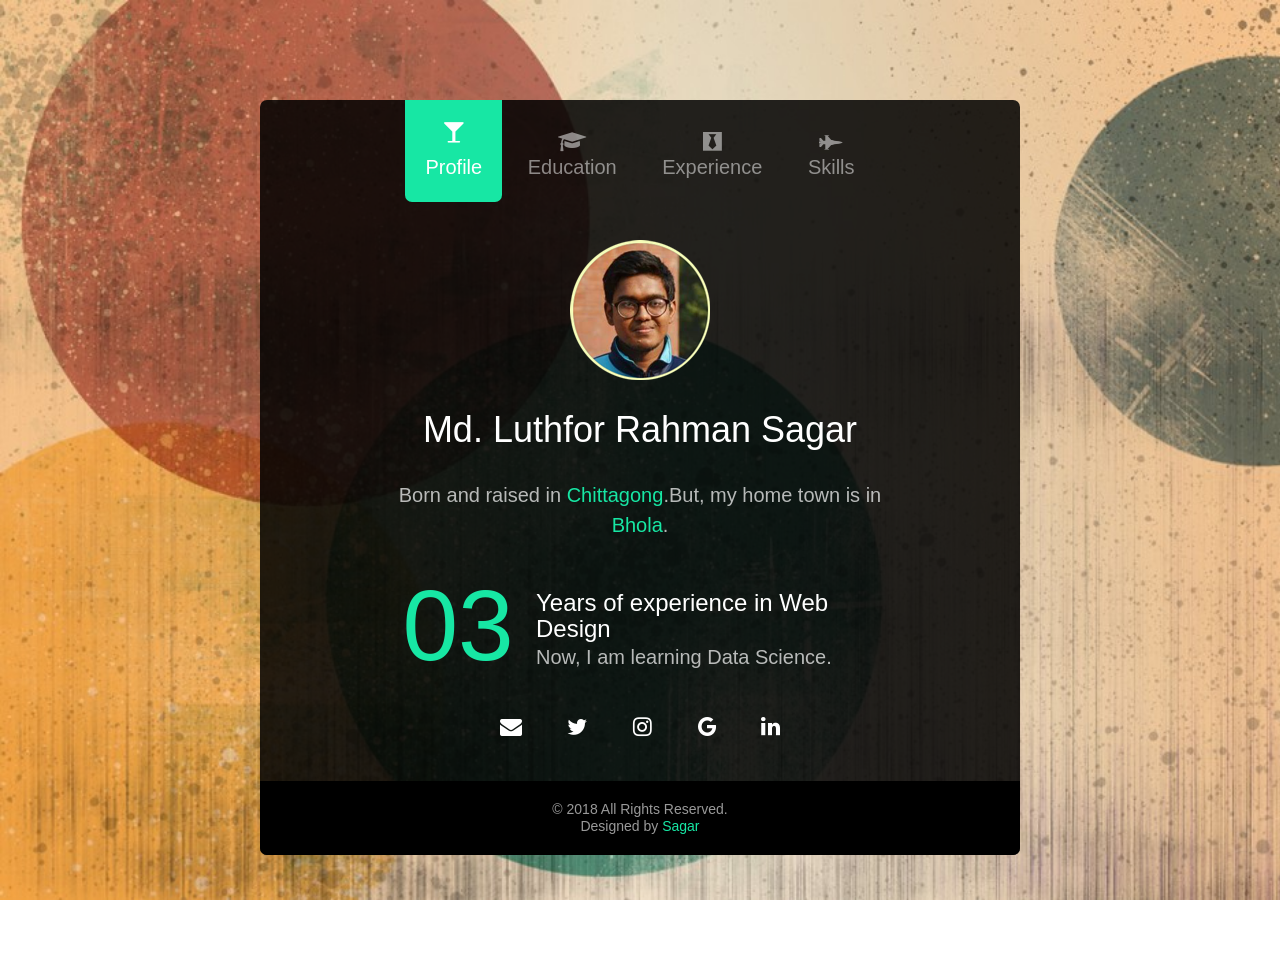
<file: index.html>
<!DOCTYPE html>
<!--[if lt IE 7]>      <html class="no-js lt-ie9 lt-ie8 lt-ie7"> <![endif]-->
<!--[if IE 7]>         <html class="no-js lt-ie9 lt-ie8"> <![endif]-->
<!--[if IE 8]>         <html class="no-js lt-ie9"> <![endif]-->
<!--[if gt IE 8]><!--> <html class="no-js"> <!--<![endif]-->
	<head>
	<meta charset="utf-8">
	<meta http-equiv="X-UA-Compatible" content="IE=edge">
	<title>Sagar:Portfolio Site</title>
	<meta name="viewport" content="width=device-width, initial-scale=1">
	<meta name="description" content="Free HTML5 Website Template by FreeHTML5.co" />
	<meta name="keywords" content="free html5, free template, free bootstrap, free website template, html5, css3, mobile first, responsive" />
	<meta name="author" content="FreeHTML5.co" />

  
  	<!-- Facebook and Twitter integration -->
	<meta property="og:title" content=""/>
	<meta property="og:image" content=""/>
	<meta property="og:url" content=""/>
	<meta property="og:site_name" content=""/>
	<meta property="og:description" content=""/>
	<meta name="twitter:title" content="" />
	<meta name="twitter:image" content="" />
	<meta name="twitter:url" content="" />
	<meta name="twitter:card" content="" />

	<!-- Place favicon.ico and apple-touch-icon.png in the root directory -->
	<link rel="shortcut icon" href="favicon.ico">

	<!-- <link href='https://fonts.googleapis.com/css?family=Work+Sans:400,300,600,400italic,700' rel='stylesheet' type='text/css'> -->
	
	<!-- Animate.css -->
	<link rel="stylesheet" href="css/animate.css">
	<!-- Icomoon Icon Fonts-->
	<link rel="stylesheet" href="css/icomoon.css">
	<!-- Bootstrap  -->
	<link rel="stylesheet" href="css/bootstrap.css">
	<!-- Theme style  -->
	<link rel="stylesheet" href="css/style.css">

	<!-- Modernizr JS -->
	<script src="js/modernizr-2.6.2.min.js"></script>
	<!-- FOR IE9 below -->
	<!--[if lt IE 9]>
	<script src="js/respond.min.js"></script>
	<![endif]-->

	</head>
	<body style="background-image: url(images/bg_img.png);">
	
	<div id="fh5co-main">
		<div class="fh5co-tab-wrap">
			<ul class="fh5co-tab-menu">
				<li class="active"><a href="#" data-tab="1"><span class="icon icon-glass"></span><span class="menu-text">Profile</span></a></li>
				<!-- data-tab="2" "3" "4" -->
				<li><a href="#" data-tab="2"><span class="icon icon-graduation-cap"></span><span class="menu-text">Education</span></a></li>
				<li><a href="#" data-tab="1"><span class="icon icon-black-tie"></span><span class="menu-text">Experience</span></a></li>
				<li><a href="#" data-tab="1" data-pie="yes"><span class="icon icon-fighter-jet"></span><span class="menu-text">Skills</span></a></li>
			</ul>
			<div class="fh5co-tab-content active" data-content="1">
				<div class="fh5co-content-inner text-center">
					<div class="row row-bottom-padded-sm">
						<div class="col-md-12">
							<figure>
								<img src="images/profile_img.png" alt="Free HTML5 Wesbite Template by FreeHTML5.co">
							</figure>
							<h1>Md. Luthfor Rahman Sagar</h1>
							<p>Born and raised in <a href="#">Chittagong</a>.But, my home town is in <a href="">Bhola</a>.</p>
						</div>
					</div>
					<div class="row">
						<div class="col-md-12 fh5co-counter">
							<div class="fh5co-number fh5co-left">03</div>
							<div class="fh5co-text">
								<h3 class="border-bottom">Years of experience in Web Design</h3>
								<p>Now, I am learning Data Science.</p>
							</div>
						</div>
					</div>
					<ul class="fh5co-social">
						<li><a href="#"><i class="icon-envelope"></i></a></li>
						<li><a href="#"><i class="icon-twitter"></i></a></li>
						<li><a href="#"><i class="icon-instagram"></i></a></li>
						<li><a href="#"><i class="icon-google"></i></a></li>
						<li><a href="#"><i class="icon-linkedin"></i></a></li>
					</ul>
				</div>
			</div>
			<div class="fh5co-tab-content" data-content="2">
				<div class="fh5co-content-inner">
					<div class="row">
						<div class="col-md-12">
							<p>The function of education is to teach one to think intensively and to think critically. Intelligence plus character - that is the goal of true education.<br><span class="text-right">_ _ _ Martin Luther King, Jr.</span></p>

							<div class="fh5co-feature">
								<div class="fh5co-icon">
									<i class="icon-graduation-cap"></i>
								</div>
								<div class="fh5co-text">
									<h2>2012-2016</h2>
									<p>B.Sc (Hons in Mathematics)<br>Jahangirnagar University<br>Savar,Dhaka,Bangladesh</p>
								</div>
							</div>

							<div class="fh5co-feature">
								<div class="fh5co-icon">
									<i class="icon-graduation-cap"></i>
								</div>
								<div class="fh5co-text">
									<h2>2009-2012</h2>
									<p>H.S.C<br>Bangladesh Navy College<br>Chittagong,Bangladesh</p>
								</div>
							</div>

							<div class="fh5co-feature">
								<div class="fh5co-icon">
									<i class="icon-graduation-cap"></i>
								</div>
								<div class="fh5co-text">
									<h2>2007-2009</h2>
									<p>S.S.C<br>Nasirabad Govt. Boys High School<br>Chittagong,Bangldesh</p>
								</div>
							</div>
							<div class="fh5co-feature">
								<div class="fh5co-icon">
									<i class="icon-graduation-cap"></i>
								</div>
								<div class="fh5co-text">
									<h2>2004-2006</h2>
									<p>High School (Class VI to VIII)<br>Chittagong Municipal Model High School<br>Chittagong,Bangldesh</p>
								</div>
							</div>
							<div class="fh5co-feature">
								<div class="fh5co-icon">
									<i class="icon-graduation-cap"></i>
								</div>
								<div class="fh5co-text">
									<h2>1999-2003</h2>
									<p>Primary Education (Class I to V)<br>Eidgah Muslim Govt. Primary School<br>Chittagong,Bangldesh</p>
								</div>
							</div>

						</div>
						
					</div>
				</div>
			</div>
			<div class="fh5co-tab-content" data-content="3">
				<div class="fh5co-content-inner">
					<div class="row">
						<div class="col-md-12">

							<p>I have the privilege to work with these cool companies.</p>

							<div class="fh5co-feature">
								<div class="fh5co-icon">
									<i class="icon-black-tie"></i>
								</div>
								<div class="fh5co-text">
									<h2>2008 - Present</h2>
									<h3>XYZ Inc.</h3>
									<p>Far far away, behind the word mountains, far from the countries.</p>
								</div>
							</div>

							<div class="fh5co-feature">
								<div class="fh5co-icon">
									<i class="icon-black-tie"></i>
								</div>
								<div class="fh5co-text">
									<h2>2004-2008</h2>
									<h3>Previous Ltd Co.</h3>
									<p>Far far away, behind the word mountains, far from the countries.</p>
								</div>
							</div>

							<div class="fh5co-feature">
								<div class="fh5co-icon">
									<i class="icon-black-tie"></i>
								</div>
								<div class="fh5co-text">
									<h2>1999-2004</h2>
									<h3>Previous Ltd Co.</h3>
									<p>Far far away, behind the word mountains, far from the countries.</p>
								</div>
							</div>

						</div>
						
					</div>
				</div>
			</div>
			<div class="fh5co-tab-content" data-content="4">
				<div class="fh5co-content-inner">
					<div class="row">
						<div class="col-md-12">
							<p>Far far away, behind the word mountains, far from the countries Vokalia and Consonantia, there live the blind texts.</p>
						</div>
						<div class="col-md-4 col-sm-6 col-xs-12 text-center">
							<div class="chart" data-percent="95"><span><strong>HTML5</strong>95%</span></div>
						</div>
						<div class="col-md-4 col-sm-6 col-xs-12 text-center">
							<div class="chart" data-percent="93"><span><strong>CSS3</strong>93%</span></div>
						</div>
						<div class="col-md-4 col-sm-6 col-xs-12 text-center">
							<div class="chart" data-percent="90"><span><strong>jQuery</strong>90%</span></div>
						</div>

						<div class="col-md-4 col-sm-6 col-xs-12 text-center">
							<div class="chart" data-percent="89"><span><strong>PHP</strong>89%</span></div>
						</div>
						<div class="col-md-4 col-sm-6 col-xs-12 text-center">
							<div class="chart" data-percent="85"><span><strong>MySQL</strong>85%</span></div>
						</div>
						<div class="col-md-4 col-sm-6 col-xs-12 text-center">
							<div class="chart" data-percent="90"><span><strong>AngularJS</strong>90%</span></div>
						</div>

					</div>
				</div>
			</div>
		</div>
		<footer id="fh5co-footer">
			<div class="row">
				<div class="col-md-6 col-md-offset-3 text-center">
					<small>
						&copy; 2018 All Rights Reserved. <span class="fh5co-author">
						Designed by <a href="" target="_blank">Sagar</a> </span>
					</small>
				</div>
			</div>
		</footer>
	</div>
	
	<!-- jQuery -->
	<script src="js/jquery.min.js"></script>
	<!-- jQuery Easing -->
	<script src="js/jquery.easing.1.3.js"></script>
	<!-- Bootstrap -->
	<script src="js/bootstrap.min.js"></script>
	<!-- Waypoints -->
	<script src="js/jquery.waypoints.min.js"></script>
	<!-- Easy PieChart -->
	<script src="js/jquery.easypiechart.min.js"></script>
	<!-- MAIN JS -->
	<script src="js/main.js"></script>

	</body>
</html>
</file>
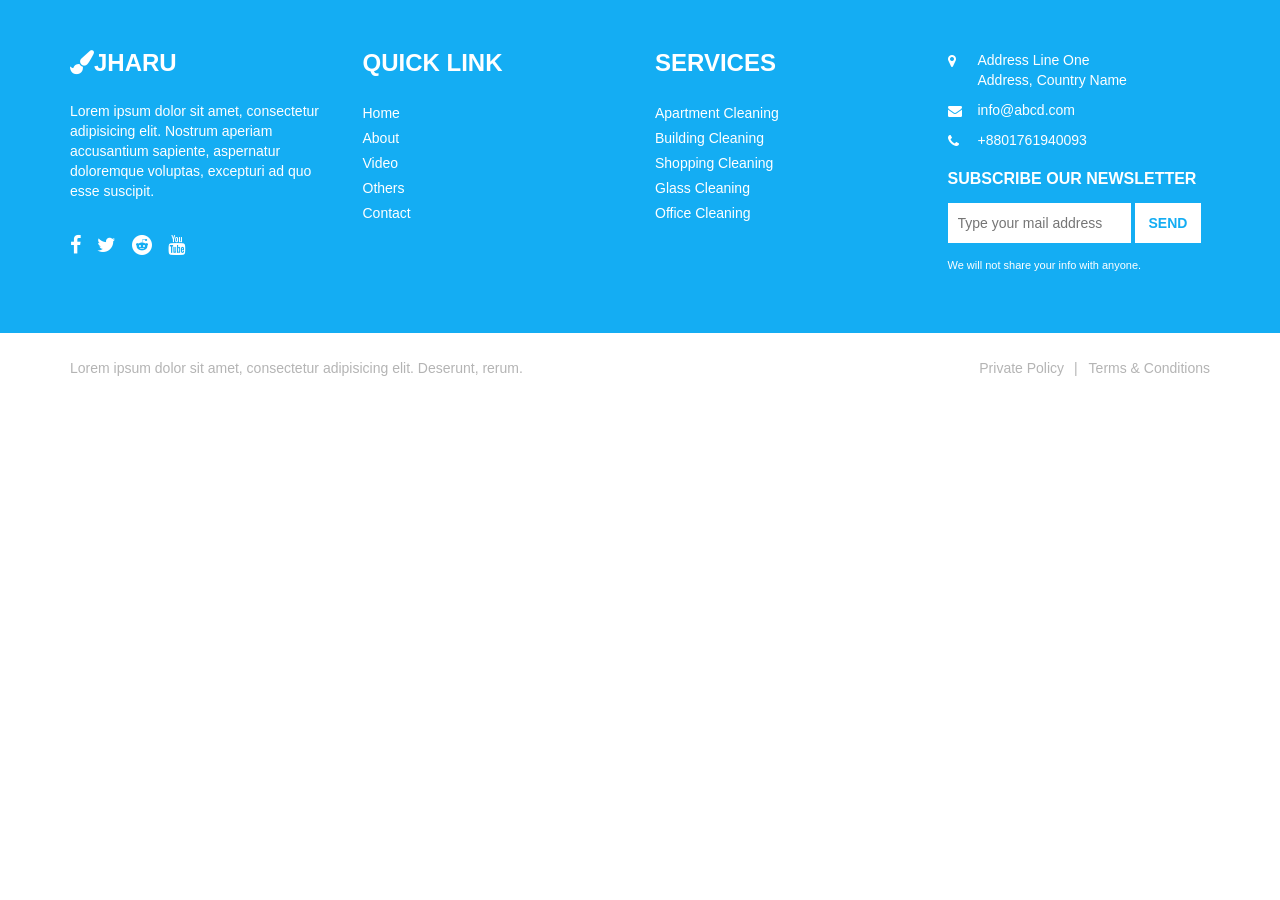
<file: class28/index.html>
<!DOCTYPE html>
<html lang="en">
    <head>
        <meta charset="utf-8">
        <meta http-equiv="X-UA-Compatible" content="IE=edge">
        <meta name="viewport" content="width=device-width, initial-scale=1">

        <title>Quickstart pack</title>

        <link href="assets/css/bootstrap.min.css" rel="stylesheet">
        <link href="assets/css/font-awesome.min.css" rel="stylesheet">
        <link href="assets/css/style.css" rel="stylesheet">
        <link href="assets/css/responsive.css" rel="stylesheet">
        
    </head>
    <body>
        
        
        <div class="footer-area">
            <div class="container">
                <div class="row">
                    <div class="col-md-3">
                        <div class="footer-wid">
                            <h3><i class="fa fa-paint-brush"></i>Jharu</h3>
                            <p>Lorem ipsum dolor sit amet, consectetur adipisicing elit. Nostrum aperiam accusantium sapiente, aspernatur doloremque voluptas, excepturi ad quo esse suscipit.</p>
                            <div class="footer-social-icon">
                                <a href="" target="_blank"><i class="fa fa-facebook"></i></a>
                                <a href="" target="_blank"><i class="fa fa-twitter"></i></a>
                                <a href="" target="_blank"><i class="fa fa-reddit"></i></a>
                                <a href="" target="_blank"><i class="fa fa-youtube"></i></a>
                            </div>
                        </div>
                    </div>
                    <div class="col-md-3">
                        <div class="footer-wid">
                            <h3>Quick Link</h3>
                            <ul>
                                <li><a href="">Home</a></li>
                                <li><a href="">About</a></li>
                                <li><a href="">Video</a></li>
                                <li><a href="">Others</a></li>
                                <li><a href="">Contact</a></li>
                            </ul>
                        </div>
                    </div>
                    <div class="col-md-3">
                        <div class="footer-wid">
                            <h3>Services</h3>
                            <ul>
                                <li><a href="">Apartment Cleaning</a></li>
                                <li><a href="">Building Cleaning</a></li>
                                <li><a href="">Shopping Cleaning</a></li>
                                <li><a href="">Glass Cleaning</a></li>
                                <li><a href="">Office Cleaning</a></li>
                            </ul>
                        </div>
                    </div>
                    <div class="col-md-3">
                        <div class="footer-wid">
                            <p class="contact-info"><i class="fa fa-map-marker"></i>Address Line One <br>Address, Country Name </p>
                            <p class="contact-info"><i class="fa fa-envelope"></i><a href="mailto:info@abcd.com">info@abcd.com</a></p>
                            <p class="contact-info"><i class="fa fa-phone"></i><a href="tel:93487598745">+8801761940093</a></p>
                            <div class="footer-form-subscription">
                                <h4>Subscribe Our Newsletter</h4>
                                <form action="">
                                    <input type="email" placeholder="Type your mail address">
                                    <input type="submit" value="SEND">
                                </form>
                                <p class="privacy">We will not share your info with anyone.</p>
                            </div>
                        </div>
                    </div>
                </div>
            </div>
        </div>
        
        <div class="copyright-area">
            <div class="container">
                <div class="row">
                    <div class="col-md-6">
                        Lorem ipsum dolor sit amet, consectetur adipisicing elit. Deserunt, rerum.
                    </div>
                    <div class="col-md-6 text-right">
                        <ul>
                            <li><a href="">Private Policy</a></li>
                            <li><a href="">Terms & Conditions</a></li>
                        </ul>
                    </div>
                </div>
            </div>
        </div>
        
        
        <script src="assets/js/jquery.min.js"></script>
        <script src="assets/js/bootstrap.min.js"></script>
        <script src="assets/js/main.js"></script>
    </body>
</html>
</file>
<file: css/icomoon.css>
@font-face {
    font-family: 'icomoon';
    src:    url('fonts/icomoon.eot?195opb');
    src:    url('fonts/icomoon.eot?195opb#iefix') format('embedded-opentype'),
        url('fonts/icomoon.ttf?195opb') format('truetype'),
        url('fonts/icomoon.woff?195opb') format('woff'),
        url('fonts/icomoon.svg?195opb#icomoon') format('svg');
    font-weight: normal;
    font-style: normal;
}

[class^="icon-"], [class*=" icon-"] {
    /* use !important to prevent issues with browser extensions that change fonts */
    font-family: 'icomoon' !important;
    speak: none;
    font-style: normal;
    font-weight: normal;
    font-variant: normal;
    text-transform: none;
    line-height: 1;

    /* Better Font Rendering =========== */
    -webkit-font-smoothing: antialiased;
    -moz-osx-font-smoothing: grayscale;
}

.icon-glass:before {
    content: "\f000";
}
.icon-music:before {
    content: "\f001";
}
.icon-search:before {
    content: "\f002";
}
.icon-envelope-o:before {
    content: "\f003";
}
.icon-heart:before {
    content: "\f004";
}
.icon-star:before {
    content: "\f005";
}
.icon-star-o:before {
    content: "\f006";
}
.icon-user:before {
    content: "\f007";
}
.icon-film:before {
    content: "\f008";
}
.icon-th-large:before {
    content: "\f009";
}
.icon-th:before {
    content: "\f00a";
}
.icon-th-list:before {
    content: "\f00b";
}
.icon-check:before {
    content: "\f00c";
}
.icon-close:before {
    content: "\f00d";
}
.icon-remove:before {
    content: "\f00d";
}
.icon-times:before {
    content: "\f00d";
}
.icon-search-plus:before {
    content: "\f00e";
}
.icon-search-minus:before {
    content: "\f010";
}
.icon-power-off:before {
    content: "\f011";
}
.icon-signal:before {
    content: "\f012";
}
.icon-cog:before {
    content: "\f013";
}
.icon-gear:before {
    content: "\f013";
}
.icon-trash-o:before {
    content: "\f014";
}
.icon-home:before {
    content: "\f015";
}
.icon-file-o:before {
    content: "\f016";
}
.icon-clock-o:before {
    content: "\f017";
}
.icon-road:before {
    content: "\f018";
}
.icon-download:before {
    content: "\f019";
}
.icon-arrow-circle-o-down:before {
    content: "\f01a";
}
.icon-arrow-circle-o-up:before {
    content: "\f01b";
}
.icon-inbox:before {
    content: "\f01c";
}
.icon-play-circle-o:before {
    content: "\f01d";
}
.icon-repeat:before {
    content: "\f01e";
}
.icon-rotate-right:before {
    content: "\f01e";
}
.icon-refresh:before {
    content: "\f021";
}
.icon-list-alt:before {
    content: "\f022";
}
.icon-lock:before {
    content: "\f023";
}
.icon-flag:before {
    content: "\f024";
}
.icon-headphones:before {
    content: "\f025";
}
.icon-volume-off:before {
    content: "\f026";
}
.icon-volume-down:before {
    content: "\f027";
}
.icon-volume-up:before {
    content: "\f028";
}
.icon-qrcode:before {
    content: "\f029";
}
.icon-barcode:before {
    content: "\f02a";
}
.icon-tag:before {
    content: "\f02b";
}
.icon-tags:before {
    content: "\f02c";
}
.icon-book:before {
    content: "\f02d";
}
.icon-bookmark:before {
    content: "\f02e";
}
.icon-print:before {
    content: "\f02f";
}
.icon-camera:before {
    content: "\f030";
}
.icon-font:before {
    content: "\f031";
}
.icon-bold:before {
    content: "\f032";
}
.icon-italic:before {
    content: "\f033";
}
.icon-text-height:before {
    content: "\f034";
}
.icon-text-width:before {
    content: "\f035";
}
.icon-align-left:before {
    content: "\f036";
}
.icon-align-center:before {
    content: "\f037";
}
.icon-align-right:before {
    content: "\f038";
}
.icon-align-justify:before {
    content: "\f039";
}
.icon-list:before {
    content: "\f03a";
}
.icon-dedent:before {
    content: "\f03b";
}
.icon-outdent:before {
    content: "\f03b";
}
.icon-indent:before {
    content: "\f03c";
}
.icon-video-camera:before {
    content: "\f03d";
}
.icon-image:before {
    content: "\f03e";
}
.icon-photo:before {
    content: "\f03e";
}
.icon-picture-o:before {
    content: "\f03e";
}
.icon-pencil:before {
    content: "\f040";
}
.icon-map-marker:before {
    content: "\f041";
}
.icon-adjust:before {
    content: "\f042";
}
.icon-tint:before {
    content: "\f043";
}
.icon-edit:before {
    content: "\f044";
}
.icon-pencil-square-o:before {
    content: "\f044";
}
.icon-share-square-o:before {
    content: "\f045";
}
.icon-check-square-o:before {
    content: "\f046";
}
.icon-arrows:before {
    content: "\f047";
}
.icon-step-backward:before {
    content: "\f048";
}
.icon-fast-backward:before {
    content: "\f049";
}
.icon-backward:before {
    content: "\f04a";
}
.icon-play:before {
    content: "\f04b";
}
.icon-pause:before {
    content: "\f04c";
}
.icon-stop:before {
    content: "\f04d";
}
.icon-forward:before {
    content: "\f04e";
}
.icon-fast-forward:before {
    content: "\f050";
}
.icon-step-forward:before {
    content: "\f051";
}
.icon-eject:before {
    content: "\f052";
}
.icon-chevron-left:before {
    content: "\f053";
}
.icon-chevron-right:before {
    content: "\f054";
}
.icon-plus-circle:before {
    content: "\f055";
}
.icon-minus-circle:before {
    content: "\f056";
}
.icon-times-circle:before {
    content: "\f057";
}
.icon-check-circle:before {
    content: "\f058";
}
.icon-question-circle:before {
    content: "\f059";
}
.icon-info-circle:before {
    content: "\f05a";
}
.icon-crosshairs:before {
    content: "\f05b";
}
.icon-times-circle-o:before {
    content: "\f05c";
}
.icon-check-circle-o:before {
    content: "\f05d";
}
.icon-ban:before {
    content: "\f05e";
}
.icon-arrow-left:before {
    content: "\f060";
}
.icon-arrow-right:before {
    content: "\f061";
}
.icon-arrow-up:before {
    content: "\f062";
}
.icon-arrow-down:before {
    content: "\f063";
}
.icon-mail-forward:before {
    content: "\f064";
}
.icon-share:before {
    content: "\f064";
}
.icon-expand:before {
    content: "\f065";
}
.icon-compress:before {
    content: "\f066";
}
.icon-plus:before {
    content: "\f067";
}
.icon-minus:before {
    content: "\f068";
}
.icon-asterisk:before {
    content: "\f069";
}
.icon-exclamation-circle:before {
    content: "\f06a";
}
.icon-gift:before {
    content: "\f06b";
}
.icon-leaf:before {
    content: "\f06c";
}
.icon-fire:before {
    content: "\f06d";
}
.icon-eye:before {
    content: "\f06e";
}
.icon-eye-slash:before {
    content: "\f070";
}
.icon-exclamation-triangle:before {
    content: "\f071";
}
.icon-warning:before {
    content: "\f071";
}
.icon-plane:before {
    content: "\f072";
}
.icon-calendar:before {
    content: "\f073";
}
.icon-random:before {
    content: "\f074";
}
.icon-comment:before {
    content: "\f075";
}
.icon-magnet:before {
    content: "\f076";
}
.icon-chevron-up:before {
    content: "\f077";
}
.icon-chevron-down:before {
    content: "\f078";
}
.icon-retweet:before {
    content: "\f079";
}
.icon-shopping-cart:before {
    content: "\f07a";
}
.icon-folder:before {
    content: "\f07b";
}
.icon-folder-open:before {
    content: "\f07c";
}
.icon-arrows-v:before {
    content: "\f07d";
}
.icon-arrows-h:before {
    content: "\f07e";
}
.icon-bar-chart:before {
    content: "\f080";
}
.icon-bar-chart-o:before {
    content: "\f080";
}
.icon-twitter-square:before {
    content: "\f081";
}
.icon-facebook-square:before {
    content: "\f082";
}
.icon-camera-retro:before {
    content: "\f083";
}
.icon-key:before {
    content: "\f084";
}
.icon-cogs:before {
    content: "\f085";
}
.icon-gears:before {
    content: "\f085";
}
.icon-comments:before {
    content: "\f086";
}
.icon-thumbs-o-up:before {
    content: "\f087";
}
.icon-thumbs-o-down:before {
    content: "\f088";
}
.icon-star-half:before {
    content: "\f089";
}
.icon-heart-o:before {
    content: "\f08a";
}
.icon-sign-out:before {
    content: "\f08b";
}
.icon-linkedin-square:before {
    content: "\f08c";
}
.icon-thumb-tack:before {
    content: "\f08d";
}
.icon-external-link:before {
    content: "\f08e";
}
.icon-sign-in:before {
    content: "\f090";
}
.icon-trophy:before {
    content: "\f091";
}
.icon-github-square:before {
    content: "\f092";
}
.icon-upload:before {
    content: "\f093";
}
.icon-lemon-o:before {
    content: "\f094";
}
.icon-phone:before {
    content: "\f095";
}
.icon-square-o:before {
    content: "\f096";
}
.icon-bookmark-o:before {
    content: "\f097";
}
.icon-phone-square:before {
    content: "\f098";
}
.icon-twitter:before {
    content: "\f099";
}
.icon-facebook:before {
    content: "\f09a";
}
.icon-facebook-f:before {
    content: "\f09a";
}
.icon-github:before {
    content: "\f09b";
}
.icon-unlock:before {
    content: "\f09c";
}
.icon-credit-card:before {
    content: "\f09d";
}
.icon-feed:before {
    content: "\f09e";
}
.icon-rss:before {
    content: "\f09e";
}
.icon-hdd-o:before {
    content: "\f0a0";
}
.icon-bullhorn:before {
    content: "\f0a1";
}
.icon-bell-o:before {
    content: "\f0a2";
}
.icon-certificate:before {
    content: "\f0a3";
}
.icon-hand-o-right:before {
    content: "\f0a4";
}
.icon-hand-o-left:before {
    content: "\f0a5";
}
.icon-hand-o-up:before {
    content: "\f0a6";
}
.icon-hand-o-down:before {
    content: "\f0a7";
}
.icon-arrow-circle-left:before {
    content: "\f0a8";
}
.icon-arrow-circle-right:before {
    content: "\f0a9";
}
.icon-arrow-circle-up:before {
    content: "\f0aa";
}
.icon-arrow-circle-down:before {
    content: "\f0ab";
}
.icon-globe:before {
    content: "\f0ac";
}
.icon-wrench:before {
    content: "\f0ad";
}
.icon-tasks:before {
    content: "\f0ae";
}
.icon-filter:before {
    content: "\f0b0";
}
.icon-briefcase:before {
    content: "\f0b1";
}
.icon-arrows-alt:before {
    content: "\f0b2";
}
.icon-group:before {
    content: "\f0c0";
}
.icon-users:before {
    content: "\f0c0";
}
.icon-chain:before {
    content: "\f0c1";
}
.icon-link:before {
    content: "\f0c1";
}
.icon-cloud:before {
    content: "\f0c2";
}
.icon-flask:before {
    content: "\f0c3";
}
.icon-cut:before {
    content: "\f0c4";
}
.icon-scissors:before {
    content: "\f0c4";
}
.icon-copy:before {
    content: "\f0c5";
}
.icon-files-o:before {
    content: "\f0c5";
}
.icon-paperclip:before {
    content: "\f0c6";
}
.icon-floppy-o:before {
    content: "\f0c7";
}
.icon-save:before {
    content: "\f0c7";
}
.icon-square:before {
    content: "\f0c8";
}
.icon-bars:before {
    content: "\f0c9";
}
.icon-navicon:before {
    content: "\f0c9";
}
.icon-reorder:before {
    content: "\f0c9";
}
.icon-list-ul:before {
    content: "\f0ca";
}
.icon-list-ol:before {
    content: "\f0cb";
}
.icon-strikethrough:before {
    content: "\f0cc";
}
.icon-underline:before {
    content: "\f0cd";
}
.icon-table:before {
    content: "\f0ce";
}
.icon-magic:before {
    content: "\f0d0";
}
.icon-truck:before {
    content: "\f0d1";
}
.icon-pinterest:before {
    content: "\f0d2";
}
.icon-pinterest-square:before {
    content: "\f0d3";
}
.icon-google-plus-square:before {
    content: "\f0d4";
}
.icon-google-plus:before {
    content: "\f0d5";
}
.icon-money:before {
    content: "\f0d6";
}
.icon-caret-down:before {
    content: "\f0d7";
}
.icon-caret-up:before {
    content: "\f0d8";
}
.icon-caret-left:before {
    content: "\f0d9";
}
.icon-caret-right:before {
    content: "\f0da";
}
.icon-columns:before {
    content: "\f0db";
}
.icon-sort:before {
    content: "\f0dc";
}
.icon-unsorted:before {
    content: "\f0dc";
}
.icon-sort-desc:before {
    content: "\f0dd";
}
.icon-sort-down:before {
    content: "\f0dd";
}
.icon-sort-asc:before {
    content: "\f0de";
}
.icon-sort-up:before {
    content: "\f0de";
}
.icon-envelope:before {
    content: "\f0e0";
}
.icon-linkedin:before {
    content: "\f0e1";
}
.icon-rotate-left:before {
    content: "\f0e2";
}
.icon-undo:before {
    content: "\f0e2";
}
.icon-gavel:before {
    content: "\f0e3";
}
.icon-legal:before {
    content: "\f0e3";
}
.icon-dashboard:before {
    content: "\f0e4";
}
.icon-tachometer:before {
    content: "\f0e4";
}
.icon-comment-o:before {
    content: "\f0e5";
}
.icon-comments-o:before {
    content: "\f0e6";
}
.icon-bolt:before {
    content: "\f0e7";
}
.icon-flash:before {
    content: "\f0e7";
}
.icon-sitemap:before {
    content: "\f0e8";
}
.icon-umbrella:before {
    content: "\f0e9";
}
.icon-clipboard:before {
    content: "\f0ea";
}
.icon-paste:before {
    content: "\f0ea";
}
.icon-lightbulb-o:before {
    content: "\f0eb";
}
.icon-exchange:before {
    content: "\f0ec";
}
.icon-cloud-download:before {
    content: "\f0ed";
}
.icon-cloud-upload:before {
    content: "\f0ee";
}
.icon-user-md:before {
    content: "\f0f0";
}
.icon-stethoscope:before {
    content: "\f0f1";
}
.icon-suitcase:before {
    content: "\f0f2";
}
.icon-bell:before {
    content: "\f0f3";
}
.icon-coffee:before {
    content: "\f0f4";
}
.icon-cutlery:before {
    content: "\f0f5";
}
.icon-file-text-o:before {
    content: "\f0f6";
}
.icon-building-o:before {
    content: "\f0f7";
}
.icon-hospital-o:before {
    content: "\f0f8";
}
.icon-ambulance:before {
    content: "\f0f9";
}
.icon-medkit:before {
    content: "\f0fa";
}
.icon-fighter-jet:before {
    content: "\f0fb";
}
.icon-beer:before {
    content: "\f0fc";
}
.icon-h-square:before {
    content: "\f0fd";
}
.icon-plus-square:before {
    content: "\f0fe";
}
.icon-angle-double-left:before {
    content: "\f100";
}
.icon-angle-double-right:before {
    content: "\f101";
}
.icon-angle-double-up:before {
    content: "\f102";
}
.icon-angle-double-down:before {
    content: "\f103";
}
.icon-angle-left:before {
    content: "\f104";
}
.icon-angle-right:before {
    content: "\f105";
}
.icon-angle-up:before {
    content: "\f106";
}
.icon-angle-down:before {
    content: "\f107";
}
.icon-desktop:before {
    content: "\f108";
}
.icon-laptop:before {
    content: "\f109";
}
.icon-tablet:before {
    content: "\f10a";
}
.icon-mobile:before {
    content: "\f10b";
}
.icon-mobile-phone:before {
    content: "\f10b";
}
.icon-circle-o:before {
    content: "\f10c";
}
.icon-quote-left:before {
    content: "\f10d";
}
.icon-quote-right:before {
    content: "\f10e";
}
.icon-spinner:before {
    content: "\f110";
}
.icon-circle:before {
    content: "\f111";
}
.icon-mail-reply:before {
    content: "\f112";
}
.icon-reply:before {
    content: "\f112";
}
.icon-github-alt:before {
    content: "\f113";
}
.icon-folder-o:before {
    content: "\f114";
}
.icon-folder-open-o:before {
    content: "\f115";
}
.icon-smile-o:before {
    content: "\f118";
}
.icon-frown-o:before {
    content: "\f119";
}
.icon-meh-o:before {
    content: "\f11a";
}
.icon-gamepad:before {
    content: "\f11b";
}
.icon-keyboard-o:before {
    content: "\f11c";
}
.icon-flag-o:before {
    content: "\f11d";
}
.icon-flag-checkered:before {
    content: "\f11e";
}
.icon-terminal:before {
    content: "\f120";
}
.icon-code:before {
    content: "\f121";
}
.icon-mail-reply-all:before {
    content: "\f122";
}
.icon-reply-all:before {
    content: "\f122";
}
.icon-star-half-empty:before {
    content: "\f123";
}
.icon-star-half-full:before {
    content: "\f123";
}
.icon-star-half-o:before {
    content: "\f123";
}
.icon-location-arrow:before {
    content: "\f124";
}
.icon-crop:before {
    content: "\f125";
}
.icon-code-fork:before {
    content: "\f126";
}
.icon-chain-broken:before {
    content: "\f127";
}
.icon-unlink:before {
    content: "\f127";
}
.icon-question:before {
    content: "\f128";
}
.icon-info:before {
    content: "\f129";
}
.icon-exclamation:before {
    content: "\f12a";
}
.icon-superscript:before {
    content: "\f12b";
}
.icon-subscript:before {
    content: "\f12c";
}
.icon-eraser:before {
    content: "\f12d";
}
.icon-puzzle-piece:before {
    content: "\f12e";
}
.icon-microphone:before {
    content: "\f130";
}
.icon-microphone-slash:before {
    content: "\f131";
}
.icon-shield:before {
    content: "\f132";
}
.icon-calendar-o:before {
    content: "\f133";
}
.icon-fire-extinguisher:before {
    content: "\f134";
}
.icon-rocket:before {
    content: "\f135";
}
.icon-maxcdn:before {
    content: "\f136";
}
.icon-chevron-circle-left:before {
    content: "\f137";
}
.icon-chevron-circle-right:before {
    content: "\f138";
}
.icon-chevron-circle-up:before {
    content: "\f139";
}
.icon-chevron-circle-down:before {
    content: "\f13a";
}
.icon-html5:before {
    content: "\f13b";
}
.icon-css3:before {
    content: "\f13c";
}
.icon-anchor:before {
    content: "\f13d";
}
.icon-unlock-alt:before {
    content: "\f13e";
}
.icon-bullseye:before {
    content: "\f140";
}
.icon-ellipsis-h:before {
    content: "\f141";
}
.icon-ellipsis-v:before {
    content: "\f142";
}
.icon-rss-square:before {
    content: "\f143";
}
.icon-play-circle:before {
    content: "\f144";
}
.icon-ticket:before {
    content: "\f145";
}
.icon-minus-square:before {
    content: "\f146";
}
.icon-minus-square-o:before {
    content: "\f147";
}
.icon-level-up:before {
    content: "\f148";
}
.icon-level-down:before {
    content: "\f149";
}
.icon-check-square:before {
    content: "\f14a";
}
.icon-pencil-square:before {
    content: "\f14b";
}
.icon-external-link-square:before {
    content: "\f14c";
}
.icon-share-square:before {
    content: "\f14d";
}
.icon-compass:before {
    content: "\f14e";
}
.icon-caret-square-o-down:before {
    content: "\f150";
}
.icon-toggle-down:before {
    content: "\f150";
}
.icon-caret-square-o-up:before {
    content: "\f151";
}
.icon-toggle-up:before {
    content: "\f151";
}
.icon-caret-square-o-right:before {
    content: "\f152";
}
.icon-toggle-right:before {
    content: "\f152";
}
.icon-eur:before {
    content: "\f153";
}
.icon-euro:before {
    content: "\f153";
}
.icon-gbp:before {
    content: "\f154";
}
.icon-dollar:before {
    content: "\f155";
}
.icon-usd:before {
    content: "\f155";
}
.icon-inr:before {
    content: "\f156";
}
.icon-rupee:before {
    content: "\f156";
}
.icon-cny:before {
    content: "\f157";
}
.icon-jpy:before {
    content: "\f157";
}
.icon-rmb:before {
    content: "\f157";
}
.icon-yen:before {
    content: "\f157";
}
.icon-rouble:before {
    content: "\f158";
}
.icon-rub:before {
    content: "\f158";
}
.icon-ruble:before {
    content: "\f158";
}
.icon-krw:before {
    content: "\f159";
}
.icon-won:before {
    content: "\f159";
}
.icon-bitcoin:before {
    content: "\f15a";
}
.icon-btc:before {
    content: "\f15a";
}
.icon-file:before {
    content: "\f15b";
}
.icon-file-text:before {
    content: "\f15c";
}
.icon-sort-alpha-asc:before {
    content: "\f15d";
}
.icon-sort-alpha-desc:before {
    content: "\f15e";
}
.icon-sort-amount-asc:before {
    content: "\f160";
}
.icon-sort-amount-desc:before {
    content: "\f161";
}
.icon-sort-numeric-asc:before {
    content: "\f162";
}
.icon-sort-numeric-desc:before {
    content: "\f163";
}
.icon-thumbs-up:before {
    content: "\f164";
}
.icon-thumbs-down:before {
    content: "\f165";
}
.icon-youtube-square:before {
    content: "\f166";
}
.icon-youtube:before {
    content: "\f167";
}
.icon-xing:before {
    content: "\f168";
}
.icon-xing-square:before {
    content: "\f169";
}
.icon-youtube-play:before {
    content: "\f16a";
}
.icon-dropbox:before {
    content: "\f16b";
}
.icon-stack-overflow:before {
    content: "\f16c";
}
.icon-instagram:before {
    content: "\f16d";
}
.icon-flickr:before {
    content: "\f16e";
}
.icon-adn:before {
    content: "\f170";
}
.icon-bitbucket:before {
    content: "\f171";
}
.icon-bitbucket-square:before {
    content: "\f172";
}
.icon-tumblr:before {
    content: "\f173";
}
.icon-tumblr-square:before {
    content: "\f174";
}
.icon-long-arrow-down:before {
    content: "\f175";
}
.icon-long-arrow-up:before {
    content: "\f176";
}
.icon-long-arrow-left:before {
    content: "\f177";
}
.icon-long-arrow-right:before {
    content: "\f178";
}
.icon-apple:before {
    content: "\f179";
}
.icon-windows:before {
    content: "\f17a";
}
.icon-android:before {
    content: "\f17b";
}
.icon-linux:before {
    content: "\f17c";
}
.icon-dribbble:before {
    content: "\f17d";
}
.icon-skype:before {
    content: "\f17e";
}
.icon-foursquare:before {
    content: "\f180";
}
.icon-trello:before {
    content: "\f181";
}
.icon-female:before {
    content: "\f182";
}
.icon-male:before {
    content: "\f183";
}
.icon-gittip:before {
    content: "\f184";
}
.icon-gratipay:before {
    content: "\f184";
}
.icon-sun-o:before {
    content: "\f185";
}
.icon-moon-o:before {
    content: "\f186";
}
.icon-archive:before {
    content: "\f187";
}
.icon-bug:before {
    content: "\f188";
}
.icon-vk:before {
    content: "\f189";
}
.icon-weibo:before {
    content: "\f18a";
}
.icon-renren:before {
    content: "\f18b";
}
.icon-pagelines:before {
    content: "\f18c";
}
.icon-stack-exchange:before {
    content: "\f18d";
}
.icon-arrow-circle-o-right:before {
    content: "\f18e";
}
.icon-arrow-circle-o-left:before {
    content: "\f190";
}
.icon-caret-square-o-left:before {
    content: "\f191";
}
.icon-toggle-left:before {
    content: "\f191";
}
.icon-dot-circle-o:before {
    content: "\f192";
}
.icon-wheelchair:before {
    content: "\f193";
}
.icon-vimeo-square:before {
    content: "\f194";
}
.icon-try:before {
    content: "\f195";
}
.icon-turkish-lira:before {
    content: "\f195";
}
.icon-plus-square-o:before {
    content: "\f196";
}
.icon-space-shuttle:before {
    content: "\f197";
}
.icon-slack:before {
    content: "\f198";
}
.icon-envelope-square:before {
    content: "\f199";
}
.icon-wordpress:before {
    content: "\f19a";
}
.icon-openid:before {
    content: "\f19b";
}
.icon-bank:before {
    content: "\f19c";
}
.icon-institution:before {
    content: "\f19c";
}
.icon-university:before {
    content: "\f19c";
}
.icon-graduation-cap:before {
    content: "\f19d";
}
.icon-mortar-board:before {
    content: "\f19d";
}
.icon-yahoo:before {
    content: "\f19e";
}
.icon-google:before {
    content: "\f1a0";
}
.icon-reddit:before {
    content: "\f1a1";
}
.icon-reddit-square:before {
    content: "\f1a2";
}
.icon-stumbleupon-circle:before {
    content: "\f1a3";
}
.icon-stumbleupon:before {
    content: "\f1a4";
}
.icon-delicious:before {
    content: "\f1a5";
}
.icon-digg:before {
    content: "\f1a6";
}
.icon-pied-piper-pp:before {
    content: "\f1a7";
}
.icon-pied-piper-alt:before {
    content: "\f1a8";
}
.icon-drupal:before {
    content: "\f1a9";
}
.icon-joomla:before {
    content: "\f1aa";
}
.icon-language:before {
    content: "\f1ab";
}
.icon-fax:before {
    content: "\f1ac";
}
.icon-building:before {
    content: "\f1ad";
}
.icon-child:before {
    content: "\f1ae";
}
.icon-paw:before {
    content: "\f1b0";
}
.icon-spoon:before {
    content: "\f1b1";
}
.icon-cube:before {
    content: "\f1b2";
}
.icon-cubes:before {
    content: "\f1b3";
}
.icon-behance:before {
    content: "\f1b4";
}
.icon-behance-square:before {
    content: "\f1b5";
}
.icon-steam:before {
    content: "\f1b6";
}
.icon-steam-square:before {
    content: "\f1b7";
}
.icon-recycle:before {
    content: "\f1b8";
}
.icon-automobile:before {
    content: "\f1b9";
}
.icon-car:before {
    content: "\f1b9";
}
.icon-cab:before {
    content: "\f1ba";
}
.icon-taxi:before {
    content: "\f1ba";
}
.icon-tree:before {
    content: "\f1bb";
}
.icon-spotify:before {
    content: "\f1bc";
}
.icon-deviantart:before {
    content: "\f1bd";
}
.icon-soundcloud:before {
    content: "\f1be";
}
.icon-database:before {
    content: "\f1c0";
}
.icon-file-pdf-o:before {
    content: "\f1c1";
}
.icon-file-word-o:before {
    content: "\f1c2";
}
.icon-file-excel-o:before {
    content: "\f1c3";
}
.icon-file-powerpoint-o:before {
    content: "\f1c4";
}
.icon-file-image-o:before {
    content: "\f1c5";
}
.icon-file-photo-o:before {
    content: "\f1c5";
}
.icon-file-picture-o:before {
    content: "\f1c5";
}
.icon-file-archive-o:before {
    content: "\f1c6";
}
.icon-file-zip-o:before {
    content: "\f1c6";
}
.icon-file-audio-o:before {
    content: "\f1c7";
}
.icon-file-sound-o:before {
    content: "\f1c7";
}
.icon-file-movie-o:before {
    content: "\f1c8";
}
.icon-file-video-o:before {
    content: "\f1c8";
}
.icon-file-code-o:before {
    content: "\f1c9";
}
.icon-vine:before {
    content: "\f1ca";
}
.icon-codepen:before {
    content: "\f1cb";
}
.icon-jsfiddle:before {
    content: "\f1cc";
}
.icon-life-bouy:before {
    content: "\f1cd";
}
.icon-life-buoy:before {
    content: "\f1cd";
}
.icon-life-ring:before {
    content: "\f1cd";
}
.icon-life-saver:before {
    content: "\f1cd";
}
.icon-support:before {
    content: "\f1cd";
}
.icon-circle-o-notch:before {
    content: "\f1ce";
}
.icon-ra:before {
    content: "\f1d0";
}
.icon-rebel:before {
    content: "\f1d0";
}
.icon-resistance:before {
    content: "\f1d0";
}
.icon-empire:before {
    content: "\f1d1";
}
.icon-ge:before {
    content: "\f1d1";
}
.icon-git-square:before {
    content: "\f1d2";
}
.icon-git:before {
    content: "\f1d3";
}
.icon-hacker-news:before {
    content: "\f1d4";
}
.icon-y-combinator-square:before {
    content: "\f1d4";
}
.icon-yc-square:before {
    content: "\f1d4";
}
.icon-tencent-weibo:before {
    content: "\f1d5";
}
.icon-qq:before {
    content: "\f1d6";
}
.icon-wechat:before {
    content: "\f1d7";
}
.icon-weixin:before {
    content: "\f1d7";
}
.icon-paper-plane:before {
    content: "\f1d8";
}
.icon-send:before {
    content: "\f1d8";
}
.icon-paper-plane-o:before {
    content: "\f1d9";
}
.icon-send-o:before {
    content: "\f1d9";
}
.icon-history:before {
    content: "\f1da";
}
.icon-circle-thin:before {
    content: "\f1db";
}
.icon-header:before {
    content: "\f1dc";
}
.icon-paragraph:before {
    content: "\f1dd";
}
.icon-sliders:before {
    content: "\f1de";
}
.icon-share-alt:before {
    content: "\f1e0";
}
.icon-share-alt-square:before {
    content: "\f1e1";
}
.icon-bomb:before {
    content: "\f1e2";
}
.icon-futbol-o:before {
    content: "\f1e3";
}
.icon-soccer-ball-o:before {
    content: "\f1e3";
}
.icon-tty:before {
    content: "\f1e4";
}
.icon-binoculars:before {
    content: "\f1e5";
}
.icon-plug:before {
    content: "\f1e6";
}
.icon-slideshare:before {
    content: "\f1e7";
}
.icon-twitch:before {
    content: "\f1e8";
}
.icon-yelp:before {
    content: "\f1e9";
}
.icon-newspaper-o:before {
    content: "\f1ea";
}
.icon-wifi:before {
    content: "\f1eb";
}
.icon-calculator:before {
    content: "\f1ec";
}
.icon-paypal:before {
    content: "\f1ed";
}
.icon-google-wallet:before {
    content: "\f1ee";
}
.icon-cc-visa:before {
    content: "\f1f0";
}
.icon-cc-mastercard:before {
    content: "\f1f1";
}
.icon-cc-discover:before {
    content: "\f1f2";
}
.icon-cc-amex:before {
    content: "\f1f3";
}
.icon-cc-paypal:before {
    content: "\f1f4";
}
.icon-cc-stripe:before {
    content: "\f1f5";
}
.icon-bell-slash:before {
    content: "\f1f6";
}
.icon-bell-slash-o:before {
    content: "\f1f7";
}
.icon-trash:before {
    content: "\f1f8";
}
.icon-copyright:before {
    content: "\f1f9";
}
.icon-at:before {
    content: "\f1fa";
}
.icon-eyedropper:before {
    content: "\f1fb";
}
.icon-paint-brush:before {
    content: "\f1fc";
}
.icon-birthday-cake:before {
    content: "\f1fd";
}
.icon-area-chart:before {
    content: "\f1fe";
}
.icon-pie-chart:before {
    content: "\f200";
}
.icon-line-chart:before {
    content: "\f201";
}
.icon-lastfm:before {
    content: "\f202";
}
.icon-lastfm-square:before {
    content: "\f203";
}
.icon-toggle-off:before {
    content: "\f204";
}
.icon-toggle-on:before {
    content: "\f205";
}
.icon-bicycle:before {
    content: "\f206";
}
.icon-bus:before {
    content: "\f207";
}
.icon-ioxhost:before {
    content: "\f208";
}
.icon-angellist:before {
    content: "\f209";
}
.icon-cc:before {
    content: "\f20a";
}
.icon-ils:before {
    content: "\f20b";
}
.icon-shekel:before {
    content: "\f20b";
}
.icon-sheqel:before {
    content: "\f20b";
}
.icon-meanpath:before {
    content: "\f20c";
}
.icon-buysellads:before {
    content: "\f20d";
}
.icon-connectdevelop:before {
    content: "\f20e";
}
.icon-dashcube:before {
    content: "\f210";
}
.icon-forumbee:before {
    content: "\f211";
}
.icon-leanpub:before {
    content: "\f212";
}
.icon-sellsy:before {
    content: "\f213";
}
.icon-shirtsinbulk:before {
    content: "\f214";
}
.icon-simplybuilt:before {
    content: "\f215";
}
.icon-skyatlas:before {
    content: "\f216";
}
.icon-cart-plus:before {
    content: "\f217";
}
.icon-cart-arrow-down:before {
    content: "\f218";
}
.icon-diamond:before {
    content: "\f219";
}
.icon-ship:before {
    content: "\f21a";
}
.icon-user-secret:before {
    content: "\f21b";
}
.icon-motorcycle:before {
    content: "\f21c";
}
.icon-street-view:before {
    content: "\f21d";
}
.icon-heartbeat:before {
    content: "\f21e";
}
.icon-venus:before {
    content: "\f221";
}
.icon-mars:before {
    content: "\f222";
}
.icon-mercury:before {
    content: "\f223";
}
.icon-intersex:before {
    content: "\f224";
}
.icon-transgender:before {
    content: "\f224";
}
.icon-transgender-alt:before {
    content: "\f225";
}
.icon-venus-double:before {
    content: "\f226";
}
.icon-mars-double:before {
    content: "\f227";
}
.icon-venus-mars:before {
    content: "\f228";
}
.icon-mars-stroke:before {
    content: "\f229";
}
.icon-mars-stroke-v:before {
    content: "\f22a";
}
.icon-mars-stroke-h:before {
    content: "\f22b";
}
.icon-neuter:before {
    content: "\f22c";
}
.icon-genderless:before {
    content: "\f22d";
}
.icon-facebook-official:before {
    content: "\f230";
}
.icon-pinterest-p:before {
    content: "\f231";
}
.icon-whatsapp:before {
    content: "\f232";
}
.icon-server:before {
    content: "\f233";
}
.icon-user-plus:before {
    content: "\f234";
}
.icon-user-times:before {
    content: "\f235";
}
.icon-bed:before {
    content: "\f236";
}
.icon-hotel:before {
    content: "\f236";
}
.icon-viacoin:before {
    content: "\f237";
}
.icon-train:before {
    content: "\f238";
}
.icon-subway:before {
    content: "\f239";
}
.icon-medium:before {
    content: "\f23a";
}
.icon-y-combinator:before {
    content: "\f23b";
}
.icon-yc:before {
    content: "\f23b";
}
.icon-optin-monster:before {
    content: "\f23c";
}
.icon-opencart:before {
    content: "\f23d";
}
.icon-expeditedssl:before {
    content: "\f23e";
}
.icon-battery-4:before {
    content: "\f240";
}
.icon-battery-full:before {
    content: "\f240";
}
.icon-battery-3:before {
    content: "\f241";
}
.icon-battery-three-quarters:before {
    content: "\f241";
}
.icon-battery-2:before {
    content: "\f242";
}
.icon-battery-half:before {
    content: "\f242";
}
.icon-battery-1:before {
    content: "\f243";
}
.icon-battery-quarter:before {
    content: "\f243";
}
.icon-battery-0:before {
    content: "\f244";
}
.icon-battery-empty:before {
    content: "\f244";
}
.icon-mouse-pointer:before {
    content: "\f245";
}
.icon-i-cursor:before {
    content: "\f246";
}
.icon-object-group:before {
    content: "\f247";
}
.icon-object-ungroup:before {
    content: "\f248";
}
.icon-sticky-note:before {
    content: "\f249";
}
.icon-sticky-note-o:before {
    content: "\f24a";
}
.icon-cc-jcb:before {
    content: "\f24b";
}
.icon-cc-diners-club:before {
    content: "\f24c";
}
.icon-clone:before {
    content: "\f24d";
}
.icon-balance-scale:before {
    content: "\f24e";
}
.icon-hourglass-o:before {
    content: "\f250";
}
.icon-hourglass-1:before {
    content: "\f251";
}
.icon-hourglass-start:before {
    content: "\f251";
}
.icon-hourglass-2:before {
    content: "\f252";
}
.icon-hourglass-half:before {
    content: "\f252";
}
.icon-hourglass-3:before {
    content: "\f253";
}
.icon-hourglass-end:before {
    content: "\f253";
}
.icon-hourglass:before {
    content: "\f254";
}
.icon-hand-grab-o:before {
    content: "\f255";
}
.icon-hand-rock-o:before {
    content: "\f255";
}
.icon-hand-paper-o:before {
    content: "\f256";
}
.icon-hand-stop-o:before {
    content: "\f256";
}
.icon-hand-scissors-o:before {
    content: "\f257";
}
.icon-hand-lizard-o:before {
    content: "\f258";
}
.icon-hand-spock-o:before {
    content: "\f259";
}
.icon-hand-pointer-o:before {
    content: "\f25a";
}
.icon-hand-peace-o:before {
    content: "\f25b";
}
.icon-trademark:before {
    content: "\f25c";
}
.icon-registered:before {
    content: "\f25d";
}
.icon-creative-commons:before {
    content: "\f25e";
}
.icon-gg:before {
    content: "\f260";
}
.icon-gg-circle:before {
    content: "\f261";
}
.icon-tripadvisor:before {
    content: "\f262";
}
.icon-odnoklassniki:before {
    content: "\f263";
}
.icon-odnoklassniki-square:before {
    content: "\f264";
}
.icon-get-pocket:before {
    content: "\f265";
}
.icon-wikipedia-w:before {
    content: "\f266";
}
.icon-safari:before {
    content: "\f267";
}
.icon-chrome:before {
    content: "\f268";
}
.icon-firefox:before {
    content: "\f269";
}
.icon-opera:before {
    content: "\f26a";
}
.icon-internet-explorer:before {
    content: "\f26b";
}
.icon-television:before {
    content: "\f26c";
}
.icon-tv:before {
    content: "\f26c";
}
.icon-contao:before {
    content: "\f26d";
}
.icon-500px:before {
    content: "\f26e";
}
.icon-amazon:before {
    content: "\f270";
}
.icon-calendar-plus-o:before {
    content: "\f271";
}
.icon-calendar-minus-o:before {
    content: "\f272";
}
.icon-calendar-times-o:before {
    content: "\f273";
}
.icon-calendar-check-o:before {
    content: "\f274";
}
.icon-industry:before {
    content: "\f275";
}
.icon-map-pin:before {
    content: "\f276";
}
.icon-map-signs:before {
    content: "\f277";
}
.icon-map-o:before {
    content: "\f278";
}
.icon-map:before {
    content: "\f279";
}
.icon-commenting:before {
    content: "\f27a";
}
.icon-commenting-o:before {
    content: "\f27b";
}
.icon-houzz:before {
    content: "\f27c";
}
.icon-vimeo:before {
    content: "\f27d";
}
.icon-black-tie:before {
    content: "\f27e";
}
.icon-fonticons:before {
    content: "\f280";
}
.icon-reddit-alien:before {
    content: "\f281";
}
.icon-edge:before {
    content: "\f282";
}
.icon-credit-card-alt:before {
    content: "\f283";
}
.icon-codiepie:before {
    content: "\f284";
}
.icon-modx:before {
    content: "\f285";
}
.icon-fort-awesome:before {
    content: "\f286";
}
.icon-usb:before {
    content: "\f287";
}
.icon-product-hunt:before {
    content: "\f288";
}
.icon-mixcloud:before {
    content: "\f289";
}
.icon-scribd:before {
    content: "\f28a";
}
.icon-pause-circle:before {
    content: "\f28b";
}
.icon-pause-circle-o:before {
    content: "\f28c";
}
.icon-stop-circle:before {
    content: "\f28d";
}
.icon-stop-circle-o:before {
    content: "\f28e";
}
.icon-shopping-bag:before {
    content: "\f290";
}
.icon-shopping-basket:before {
    content: "\f291";
}
.icon-hashtag:before {
    content: "\f292";
}
.icon-bluetooth:before {
    content: "\f293";
}
.icon-bluetooth-b:before {
    content: "\f294";
}
.icon-percent:before {
    content: "\f295";
}
.icon-gitlab:before {
    content: "\f296";
}
.icon-wpbeginner:before {
    content: "\f297";
}
.icon-wpforms:before {
    content: "\f298";
}
.icon-envira:before {
    content: "\f299";
}
.icon-universal-access:before {
    content: "\f29a";
}
.icon-wheelchair-alt:before {
    content: "\f29b";
}
.icon-question-circle-o:before {
    content: "\f29c";
}
.icon-blind:before {
    content: "\f29d";
}
.icon-audio-description:before {
    content: "\f29e";
}
.icon-volume-control-phone:before {
    content: "\f2a0";
}
.icon-braille:before {
    content: "\f2a1";
}
.icon-assistive-listening-systems:before {
    content: "\f2a2";
}
.icon-american-sign-language-interpreting:before {
    content: "\f2a3";
}
.icon-asl-interpreting:before {
    content: "\f2a3";
}
.icon-deaf:before {
    content: "\f2a4";
}
.icon-deafness:before {
    content: "\f2a4";
}
.icon-hard-of-hearing:before {
    content: "\f2a4";
}
.icon-glide:before {
    content: "\f2a5";
}
.icon-glide-g:before {
    content: "\f2a6";
}
.icon-sign-language:before {
    content: "\f2a7";
}
.icon-signing:before {
    content: "\f2a7";
}
.icon-low-vision:before {
    content: "\f2a8";
}
.icon-viadeo:before {
    content: "\f2a9";
}
.icon-viadeo-square:before {
    content: "\f2aa";
}
.icon-snapchat:before {
    content: "\f2ab";
}
.icon-snapchat-ghost:before {
    content: "\f2ac";
}
.icon-snapchat-square:before {
    content: "\f2ad";
}
.icon-pied-piper:before {
    content: "\f2ae";
}
.icon-first-order:before {
    content: "\f2b0";
}
.icon-yoast:before {
    content: "\f2b1";
}
.icon-themeisle:before {
    content: "\f2b2";
}
.icon-google-plus-circle:before {
    content: "\f2b3";
}
.icon-google-plus-official:before {
    content: "\f2b3";
}
.icon-fa:before {
    content: "\f2b4";
}
.icon-font-awesome:before {
    content: "\f2b4";
}
.icon-mobile2:before {
    content: "\e000";
}
.icon-laptop2:before {
    content: "\e001";
}
.icon-desktop2:before {
    content: "\e002";
}
.icon-tablet2:before {
    content: "\e003";
}
.icon-phone2:before {
    content: "\e004";
}
.icon-document:before {
    content: "\e005";
}
.icon-documents:before {
    content: "\e006";
}
.icon-search2:before {
    content: "\e007";
}
.icon-clipboard2:before {
    content: "\e008";
}
.icon-newspaper:before {
    content: "\e009";
}
.icon-notebook:before {
    content: "\e00a";
}
.icon-book-open:before {
    content: "\e00b";
}
.icon-browser:before {
    content: "\e00c";
}
.icon-calendar2:before {
    content: "\e00d";
}
.icon-presentation:before {
    content: "\e00e";
}
.icon-picture:before {
    content: "\e00f";
}
.icon-pictures:before {
    content: "\e010";
}
.icon-video:before {
    content: "\e011";
}
.icon-camera2:before {
    content: "\e012";
}
.icon-printer:before {
    content: "\e013";
}
.icon-toolbox:before {
    content: "\e014";
}
.icon-briefcase2:before {
    content: "\e015";
}
.icon-wallet:before {
    content: "\e016";
}
.icon-gift2:before {
    content: "\e017";
}
.icon-bargraph:before {
    content: "\e018";
}
.icon-grid:before {
    content: "\e019";
}
.icon-expand2:before {
    content: "\e01a";
}
.icon-focus:before {
    content: "\e01b";
}
.icon-edit2:before {
    content: "\e01c";
}
.icon-adjustments:before {
    content: "\e01d";
}
.icon-ribbon:before {
    content: "\e01e";
}
.icon-hourglass2:before {
    content: "\e01f";
}
.icon-lock2:before {
    content: "\e020";
}
.icon-megaphone:before {
    content: "\e021";
}
.icon-shield2:before {
    content: "\e022";
}
.icon-trophy2:before {
    content: "\e023";
}
.icon-flag2:before {
    content: "\e024";
}
.icon-map2:before {
    content: "\e025";
}
.icon-puzzle:before {
    content: "\e026";
}
.icon-basket:before {
    content: "\e027";
}
.icon-envelope2:before {
    content: "\e028";
}
.icon-streetsign:before {
    content: "\e029";
}
.icon-telescope:before {
    content: "\e02a";
}
.icon-gears2:before {
    content: "\e02b";
}
.icon-key2:before {
    content: "\e02c";
}
.icon-paperclip2:before {
    content: "\e02d";
}
.icon-attachment:before {
    content: "\e02e";
}
.icon-pricetags:before {
    content: "\e02f";
}
.icon-lightbulb:before {
    content: "\e030";
}
.icon-layers:before {
    content: "\e031";
}
.icon-pencil2:before {
    content: "\e032";
}
.icon-tools:before {
    content: "\e033";
}
.icon-tools-2:before {
    content: "\e034";
}
.icon-scissors2:before {
    content: "\e035";
}
.icon-paintbrush:before {
    content: "\e036";
}
.icon-magnifying-glass:before {
    content: "\e037";
}
.icon-circle-compass:before {
    content: "\e038";
}
.icon-linegraph:before {
    content: "\e039";
}
.icon-mic:before {
    content: "\e03a";
}
.icon-strategy:before {
    content: "\e03b";
}
.icon-beaker:before {
    content: "\e03c";
}
.icon-caution:before {
    content: "\e03d";
}
.icon-recycle2:before {
    content: "\e03e";
}
.icon-anchor2:before {
    content: "\e03f";
}
.icon-profile-male:before {
    content: "\e040";
}
.icon-profile-female:before {
    content: "\e041";
}
.icon-bike:before {
    content: "\e042";
}
.icon-wine:before {
    content: "\e043";
}
.icon-hotairballoon:before {
    content: "\e044";
}
.icon-globe2:before {
    content: "\e045";
}
.icon-genius:before {
    content: "\e046";
}
.icon-map-pin2:before {
    content: "\e047";
}
.icon-dial:before {
    content: "\e048";
}
.icon-chat:before {
    content: "\e049";
}
.icon-heart2:before {
    content: "\e04a";
}
.icon-cloud2:before {
    content: "\e04b";
}
.icon-upload2:before {
    content: "\e04c";
}
.icon-download2:before {
    content: "\e04d";
}
.icon-target:before {
    content: "\e04e";
}
.icon-hazardous:before {
    content: "\e04f";
}
.icon-piechart:before {
    content: "\e050";
}
.icon-speedometer:before {
    content: "\e051";
}
.icon-global:before {
    content: "\e052";
}
.icon-compass2:before {
    content: "\e053";
}
.icon-lifesaver:before {
    content: "\e054";
}
.icon-clock:before {
    content: "\e055";
}
.icon-aperture:before {
    content: "\e056";
}
.icon-quote:before {
    content: "\e057";
}
.icon-scope:before {
    content: "\e058";
}
.icon-alarmclock:before {
    content: "\e059";
}
.icon-refresh2:before {
    content: "\e05a";
}
.icon-happy:before {
    content: "\e05b";
}
.icon-sad:before {
    content: "\e05c";
}
.icon-facebook2:before {
    content: "\e05d";
}
.icon-twitter2:before {
    content: "\e05e";
}
.icon-googleplus:before {
    content: "\e05f";
}
.icon-rss2:before {
    content: "\e060";
}
.icon-tumblr2:before {
    content: "\e061";
}
.icon-linkedin2:before {
    content: "\e062";
}
.icon-dribbble2:before {
    content: "\e063";
}
</file>
<file: css/style.css>
@font-face {
  font-family: 'icomoon';
  src: url("../fonts/icomoon/icomoon.eot?srf3rx");
  src: url("../fonts/icomoon/icomoon.eot?srf3rx#iefix") format("embedded-opentype"), url("../fonts/icomoon/icomoon.ttf?srf3rx") format("truetype"), url("../fonts/icomoon/icomoon.woff?srf3rx") format("woff"), url("../fonts/icomoon/icomoon.svg?srf3rx#icomoon") format("svg");
  font-weight: normal;
  font-style: normal;
}
/* =======================================================
*
* 	Template Style 
*	Edit this section
*
* ======================================================= */
body {
  font-family: "Source Sans Pro", Arial, sans-serif;
  font-weight: 300;
  font-size: 20px;
  line-height: 1.5;
  color: #7f7f7f;
  color: rgba(255, 255, 255, 0.7);
  background: #fff;
  height: 100%;
  position: relative;
  background-size: cover;
  background-attachment: fixed;
  background-repeat: no-repeat;
}
@media screen and (max-width: 768px) {
  body {
    background-position: center center;
    background-repeat: no-repeat;
  }
}

a {
  color: #17e7a4;
  -webkit-transition: 0.5s;
  -o-transition: 0.5s;
  transition: 0.5s;
}
a:hover, a:active, a:focus {
  color: #17e7a4;
  outline: none;
}

p {
  margin-bottom: 1.5em;
}

h1, h2, h3, h4, h5, h6 {
  color: #fff;
  font-family: "Source Sans Pro", Arial, sans-serif;
  font-weight: 400;
  margin: 0 0 30px 0;
}

::-webkit-selection {
  color: #fff;
  background: #17e7a4;
}

::-moz-selection {
  color: #fff;
  background: #17e7a4;
}

::selection {
  color: #fff;
  background: #17e7a4;
}

#fh5co-main {
  max-width: 760px;
  min-height: 600px;
  margin: 5em auto 5em auto;
  position: relative;
  background: rgba(0, 0, 0, 0.85);
  overflow: hidden;
  -webkit-border-radius: 7px;
  -moz-border-radius: 7px;
  -ms-border-radius: 7px;
  border-radius: 7px;
  -webkit-transition: 0.5s;
  -o-transition: 0.5s;
  transition: 0.5s;
}
@media screen and (max-width: 768px) {
  #fh5co-main {
    margin: 2em .5em 5em .5em;
  }
}

.fh5co-tab-wrap {
  position: relative;
}
.fh5co-tab-wrap .fh5co-tab-menu {
  list-style: none;
  text-align: center;
  margin-bottom: 2em;
  position: relative;
  top: -.5em;
  padding: 0;
  margin: 0;
}
@media screen and (max-width: 768px) {
  .fh5co-tab-wrap .fh5co-tab-menu {
    top: -7px;
  }
}
.fh5co-tab-wrap .fh5co-tab-menu li {
  display: -moz-inline-stack;
  display: inline-block;
  zoom: 1;
  *display: inline;
  text-align: center;
  padding: 0;
  margin: 0;
}
.fh5co-tab-wrap .fh5co-tab-menu li a {
  padding: 2em 1em 1em 1em;
  position: relative;
  color: rgba(255, 255, 255, 0.5);
  z-index: 10;
  display: -moz-inline-stack;
  display: inline-block;
  zoom: 1;
  *display: inline;
  -webkit-transition: 0.3s;
  -o-transition: 0.3s;
  transition: 0.3s;
}
.fh5co-tab-wrap .fh5co-tab-menu li a .icon {
  display: block;
  position: relative;
  font-size: 22px;
  bottom: 0;
  -webkit-transition: 0.3s;
  -o-transition: 0.3s;
  transition: 0.3s;
}
.fh5co-tab-wrap .fh5co-tab-menu li a .menu-text {
  display: block;
  -webkit-transition: 0.5s;
  -o-transition: 0.5s;
  transition: 0.5s;
}
@media screen and (max-width: 768px) {
  .fh5co-tab-wrap .fh5co-tab-menu li a .menu-text {
    display: none;
  }
}
@media screen and (max-width: 768px) {
  .fh5co-tab-wrap .fh5co-tab-menu li a {
    padding: 1em .5em .5em .5em;
  }
}
.fh5co-tab-wrap .fh5co-tab-menu li a:after {
  position: absolute;
  content: "";
  height: 0;
  background: #17e7a4;
  z-index: -1;
  top: 0;
  left: 0;
  width: 100%;
  -webkit-transition: all 0.5s cubic-bezier(0.175, 0.885, 0.32, 1.275);
  -moz-transition: all 0.5s cubic-bezier(0.175, 0.885, 0.32, 1.275);
  -ms-transition: all 0.5s cubic-bezier(0.175, 0.885, 0.32, 1.275);
  -o-transition: all 0.5s cubic-bezier(0.175, 0.885, 0.32, 1.275);
  transition: all 0.5s cubic-bezier(0.175, 0.885, 0.32, 1.275);
  -webkit-border-radius: 7px;
  -moz-border-radius: 7px;
  -ms-border-radius: 7px;
  border-radius: 7px;
}
.fh5co-tab-wrap .fh5co-tab-menu li a:hover {
  color: #fff;
  text-decoration: none;
}
.fh5co-tab-wrap .fh5co-tab-menu li a:hover .icon {
  bottom: 10px;
}
@media screen and (max-width: 768px) {
  .fh5co-tab-wrap .fh5co-tab-menu li a:hover .icon {
    bottom: 0px;
  }
}
.fh5co-tab-wrap .fh5co-tab-menu li a:hover:after {
  height: 100%;
}
.fh5co-tab-wrap .fh5co-tab-menu li.active .icon {
  bottom: 10px;
}
@media screen and (max-width: 768px) {
  .fh5co-tab-wrap .fh5co-tab-menu li.active .icon {
    bottom: 0px;
  }
}
.fh5co-tab-wrap .fh5co-tab-menu li.active > a {
  color: #fff;
  text-decoration: none;
}
.fh5co-tab-wrap .fh5co-tab-menu li.active > a:after {
  height: 100%;
}
.fh5co-tab-wrap .fh5co-tab-content {
  padding-left: 4em;
  padding-right: 4em;
  position: absolute;
  top: 0;
  opacity: 0;
  visibility: hidden;
  width: 100%;
}
@media screen and (max-width: 768px) {
  .fh5co-tab-wrap .fh5co-tab-content {
    padding-left: .5em;
    padding-right: .5em;
  }
}
.fh5co-tab-wrap .fh5co-tab-content.active {
  opacity: 1;
  visibility: visible;
}
.fh5co-tab-wrap .fh5co-tab-content .fh5co-content-inner {
  padding: 7em 2em 5em 2em;
  float: left;
  width: 100%;
  position: relative;
}
@media screen and (max-width: 768px) {
  .fh5co-tab-wrap .fh5co-tab-content .fh5co-content-inner {
    padding: 4em .5em 5em .5em;
  }
}

figure {
  margin-bottom: 1.5em;
}

.fh5co-counter .fh5co-number {
  font-size: 100px;
  color: #17e7a4;
  font-weight: 400;
  margin: 0;
  padding: 0;
  line-height: .7;
}
.fh5co-counter .fh5co-number.fh5co-left {
  float: left;
  width: 30%;
}
@media screen and (max-width: 768px) {
  .fh5co-counter .fh5co-number.fh5co-left {
    width: 100%;
    line-height: 1.2;
  }
}
.fh5co-counter .fh5co-text {
  float: right;
  text-align: left;
  width: 70%;
}
@media screen and (max-width: 768px) {
  .fh5co-counter .fh5co-text {
    width: 100%;
    text-align: center;
  }
}
.fh5co-counter .fh5co-text h3 {
  margin: 0;
  padding: 0;
  position: relative;
}
.fh5co-counter .fh5co-text h3.border-bottom:after {
  content: "";
  width: 50px;
}

.fh5co-social {
  padding: 0;
  margin: 0;
  text-align: center;
}
.fh5co-social li {
  padding: 0;
  margin: 0;
  list-style: none;
  display: -moz-inline-stack;
  display: inline-block;
  zoom: 1;
  *display: inline;
}
.fh5co-social li a {
  font-size: 22px;
  color: #fff;
  padding: 10px 20px;
  display: -moz-inline-stack;
  display: inline-block;
  zoom: 1;
  *display: inline;
  -webkit-border-radius: 7px;
  -moz-border-radius: 7px;
  -ms-border-radius: 7px;
  border-radius: 7px;
}
@media screen and (max-width: 768px) {
  .fh5co-social li a {
    padding: 10px 8px;
  }
}
.fh5co-social li a:hover {
  color: #17e7a4;
}
.fh5co-social li a:hover, .fh5co-social li a:active, .fh5co-social li a:focus {
  outline: none;
  text-decoration: none;
}

.fh5co-feature {
  text-align: left;
  width: 100%;
  float: left;
}
.fh5co-feature .fh5co-icon {
  float: left;
  width: 10%;
  display: block;
  margin-top: 5px;
}
.fh5co-feature .fh5co-icon i {
  color: #17e7a4;
  font-size: 40px;
}
.fh5co-feature .fh5co-text {
  float: right;
  width: 82%;
}
@media screen and (max-width: 768px) {
  .fh5co-feature .fh5co-text {
    width: 82%;
  }
}
@media screen and (max-width: 480px) {
  .fh5co-feature .fh5co-text {
    width: 72%;
  }
}
.fh5co-feature .fh5co-text h2, .fh5co-feature .fh5co-text h3 {
  margin: 0;
  padding: 0;
}
.fh5co-feature .fh5co-text h3 {
  font-weight: 300;
  margin-bottom: 10px;
  color: rgba(255, 255, 255, 0.8);
  font-size: 20px;
}
.fh5co-feature .fh5co-text h2 {
  font-size: 16px;
  letter-spacing: 2px;
  font-weight: bold;
  text-transform: uppercase;
}

.chart {
  width: 160px;
  height: 160px;
  margin: 0 auto 30px auto;
  position: relative;
  text-align: center;
}
.chart span {
  position: absolute;
  top: 50%;
  left: 0;
  margin-top: -30px;
  width: 100%;
}
.chart span strong {
  display: block;
}
.chart canvas {
  position: absolute;
  left: 0;
  top: 0;
}

#fh5co-footer {
  margin-top: 50px;
  background: black;
  clear: both;
  color: rgba(255, 255, 255, 0.6);
  font-size: 14px;
  position: absolute;
  bottom: 0;
  width: 100%;
  padding: 20px 20px;
  line-height: 1.2;
}
#fh5co-footer small {
  font-size: 14px;
}
#fh5co-footer .fh5co-author {
  display: block;
}
@media screen and (max-width: 768px) {
  #fh5co-footer .fh5co-author {
    display: -moz-inline-stack;
    display: inline-block;
    zoom: 1;
    *display: inline;
  }
}

@media screen and (max-width: 480px) {
  .col-xxs-12 {
    float: none;
    width: 100%;
  }
}

.row-bottom-padded-lg {
  padding-bottom: 7em;
}
@media screen and (max-width: 768px) {
  .row-bottom-padded-lg {
    padding-bottom: 1em;
  }
}

.row-bottom-padded-md {
  padding-bottom: 4em;
}
@media screen and (max-width: 768px) {
  .row-bottom-padded-md {
    padding-bottom: 1em;
  }
}

.row-bottom-padded-sm {
  padding-bottom: 1em;
}
@media screen and (max-width: 768px) {
  .row-bottom-padded-sm {
    padding-bottom: 1em;
  }
}

/*# sourceMappingURL=style.css.map */
</file>
<file: class28/assets/css/style.css>
/* Base CSS */
.alignleft {
    float: left;
    margin-right: 15px;
}
.alignright {
    float: right;
    margin-left: 15px;
}
.aligncenter {
    display: block;
    margin: 0 auto 15px;
}
a:focus { outline: 0 solid }
img {
    max-width: 100%;
    height: auto;
}
h1,
h2,
h3,
h4,
h5,
h6 {
    margin: 0 0 15px;
    font-weight: 700;
}
body {

}
a:hover { text-decoration: none }




.footer-area {
  background: #14ADF3;
  padding: 50px 0;
}
.footer-area,.footer-area a {
  color: #fff;
}
.footer-wid h3 {
  text-transform: uppercase;
  margin-bottom: 25px;
}
.footer-social-icon a {
  display: inline-block;
  margin-top: 20px;
  padding-right: 12px;
  font-size: 20px;
}
.footer-wid ul {
  margin: 0;
  padding: 0;
  list-style: none;
  line-height: 25px;
}
.contact-info {
  position: relative;
  padding-left: 30px;
}
.contact-info i.fa {
  position: absolute;
  left: 0;
  margin-top: 4px;
}
.footer-form-subscription {
  margin-top: 20px;
}
.footer-form-subscription h4 {
  text-transform: uppercase;
  font-size: 16px;
}
.footer-form-subscription input[type=email] {
  color: #999;
  padding: 10px;
  width: 70%;
  border: none;
}


.footer-form-subscription input[type=submit] {
  padding: 10px;
  background: #fff;
  color: #14ADF3;
  font-weight: 700;
  width: 25%;
  border: none;
}
.footer-form-subscription form {
  margin-bottom: 15px;
}
.privacy {
  font-size: 11px;
}
.copyright-area {
  background: #FFFFFF;
  padding: 25px 0px;
}
.copyright-area, .copyright-area a {
  color: #B4B4B4;
}
.copyright-area ul {
  margin: 0;
  padding: 0;
  list-style: none;
}
.copyright-area li {
  display: inline-block;
}
.copyright-area li:after {
  content: "|";
  margin-left: 10px;
  margin-right: 7px;
}
.copyright-area li:last-child:after {
  display: none;
}
</file>
<file: class28/assets/css/responsive.css>
/* Medium Layout: 1280px. */
@media only screen and (min-width: 992px) and (max-width: 1200px) { 
  
    
}
/* Tablet Layout: 768px. */
@media only screen and (min-width: 768px) and (max-width: 991px) { 
 
    
}
/* Mobile Layout: 320px. */
@media only screen and (max-width: 767px) { 
 
    
}
/* Wide Mobile Layout: 480px. */
@media only screen and (min-width: 480px) and (max-width: 767px) { 

}
</file>
